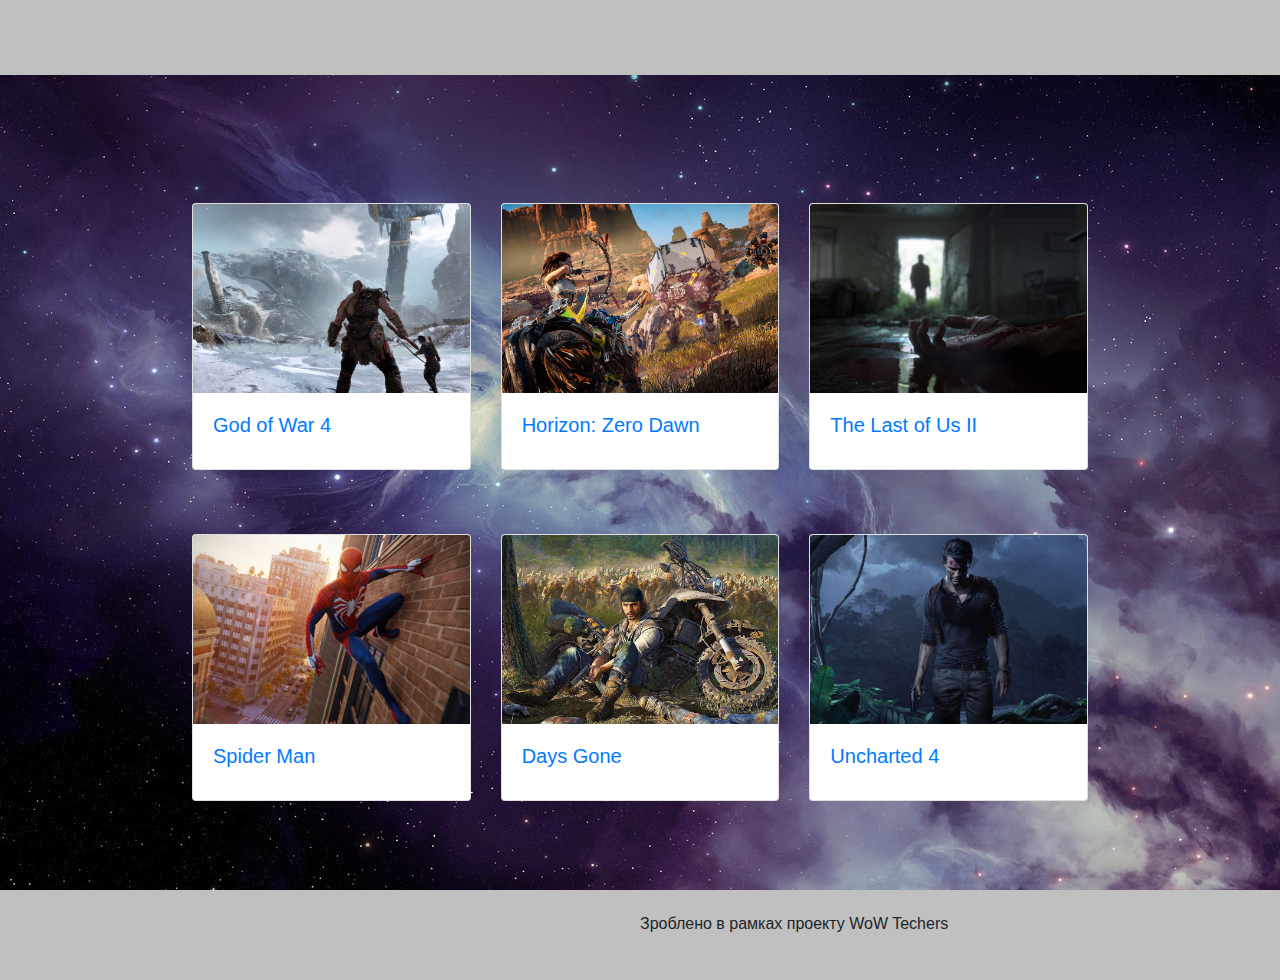
<file: index.html>
<!DOCTYPE html>
<html>
<head>
	<link rel="stylesheet" type="text/css" href="css/stylemenu.css">
	<link rel="stylesheet" href="https://stackpath.bootstrapcdn.com/bootstrap/4.3.1/css/bootstrap.min.css" integrity="sha384-ggOyR0iXCbMQv3Xipma34MD+dH/1fQ784/j6cY/iJTQUOhcWr7x9JvoRxT2MZw1T" crossorigin="anonymous">
	<script src="https://code.jquery.com/jquery-3.3.1.slim.min.js" integrity="sha384-q8i/X+965DzO0rT7abK41JStQIAqVgRVzpbzo5smXKp4YfRvH+8abtTE1Pi6jizo" crossorigin="anonymous"></script>
	<script src="https://stackpath.bootstrapcdn.com/bootstrap/4.3.1/js/bootstrap.min.js" integrity="sha384-JjSmVgyd0p3pXB1rRibZUAYoIIy6OrQ6VrjIEaFf/nJGzIxFDsf4x0xIM+B07jRM" crossorigin="anonymous"></script>
  <link rel="icon" href="img/ico.png">
	<title>PS4exclusives</title>
</head>
<body>
	<div class="up"></div>
	<div class="menu">
		<div class="card-deck">
  <div class="card">
    <img src="img/1.jpg" class="card-img-top">
    <div class="card-body">
      <a href="gow index.html"><h5 class="card-title">God of War 4</h5>
    </div></a>
  </div>
  <div class="card">
    <img src="img/2.jpg" class="card-img-top">
    <div class="card-body">
      <a href="hzd index.html"><h5 class="card-title">Horizon: Zero Dawn</h5>
    </a>
    </div>
  </div>
  <div class="card">
    <img src="img/3.jpg" class="card-img-top">
    <div class="card-body">
     <a href="lof index.html"><h5 class="card-title">The Last of Us II</h5>
    </a>
    </div>
  </div>
</div>
</div>
<div class="menu2">
		<div class="card-deck">
  <div class="card">
    <img src="img/4.jpg" class="card-img-top">
    <div class="card-body">
      <a href="sp index.html"><h5 class="card-title">Spider Man</h5>
    </a>
    </div>
  </div>
  <div class="card">
    <img src="img/5.jpg" class="card-img-top">
    <div class="card-body">
      <a href="dg index.html"><h5 class="card-title">Days Gone</h5>
    </a>
    </div>
  </div>
  <div class="card">
    <img src="img/6.jpg" class="card-img-top">
    <div class="card-body">
     <a href="u index.html"><h5 class="card-title">Uncharted 4</h5>
    </a>
    </div>
  </div>
</div>
</div>
<div class="footer">
  <footer class="page-footer font-small teal pt-4">
    <div class="container-fluid text-center text-md-left">
     <div class="row">
        <div class="col-md-6 mt-md-0 mt-3">
          <h5 class="text-uppercase font-weight-bold"></h5>
       </div>
        <hr class="clearfix w-100 d-md-none pb-3">
          <h6>Зроблено в рамках проекту WoW Techers</h6>
    </div>
  </footer>
  </div>  
</div>
  	

</body>
</html>
</file>
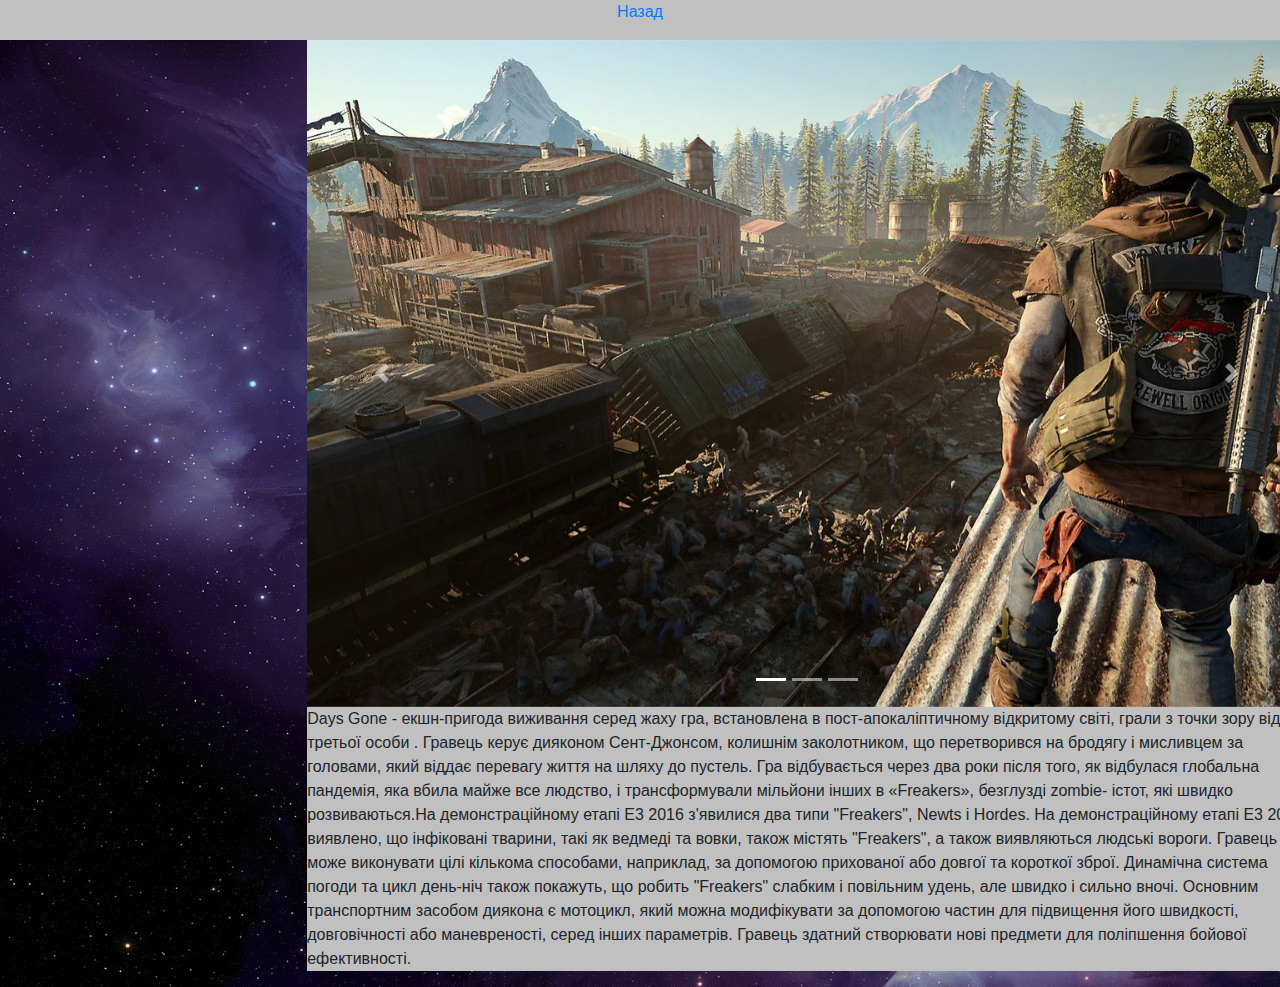
<file: dg index.html>
<!DOCTYPE html>
<html>
<head>
	<link rel="stylesheet" type="text/css" href="css/style sp.css">
	<link rel="stylesheet" href="https://stackpath.bootstrapcdn.com/bootstrap/4.3.1/css/bootstrap.min.css" integrity="sha384-ggOyR0iXCbMQv3Xipma34MD+dH/1fQ784/j6cY/iJTQUOhcWr7x9JvoRxT2MZw1T" crossorigin="anonymous">
	<script src="https://code.jquery.com/jquery-3.3.1.slim.min.js" integrity="sha384-q8i/X+965DzO0rT7abK41JStQIAqVgRVzpbzo5smXKp4YfRvH+8abtTE1Pi6jizo" crossorigin="anonymous"></script>
	<script src="https://stackpath.bootstrapcdn.com/bootstrap/4.3.1/js/bootstrap.min.js" integrity="sha384-JjSmVgyd0p3pXB1rRibZUAYoIIy6OrQ6VrjIEaFf/nJGzIxFDsf4x0xIM+B07jRM" crossorigin="anonymous"></script>
  <link rel="icon" href="img/ico.png">
	<title>Days Gone</title>
</head>
<body>
	<div class="up">
		<a href="index.html">Назад</a>
	</div>

	<div flex-container>
		<div class="back">
			<div id="carouselExampleIndicators" class="carousel slide" data-ride="carousel">
  <ol class="carousel-indicators">
    <li data-target="#carouselExampleIndicators" data-slide-to="0" class="active"></li>
    <li data-target="#carouselExampleIndicators" data-slide-to="1"></li>
    <li data-target="#carouselExampleIndicators" data-slide-to="2"></li>
  </ol>
  <div class="carousel-inner">
    <div class="carousel-item active">
      <img src="img/d1.jpeg" class="d-block w-100">
    </div>
    <div class="carousel-item">
      <img src="img/d2.jpeg" class="d-block w-100">
    </div>
    <div class="carousel-item">
      <img src="img/d3.jpg" class="d-block w-100">
    </div>
  </div>
  <a class="carousel-control-prev" href="#carouselExampleIndicators" role="button" data-slide="prev">
    <span class="carousel-control-prev-icon" aria-hidden="true"></span>
    <span class="sr-only">Previous</span>
  </a>
  <a class="carousel-control-next" href="#carouselExampleIndicators" role="button" data-slide="next">
    <span class="carousel-control-next-icon" aria-hidden="true"></span>
    <span class="sr-only">Next</span>
  </a>
	</div>
	<p>Days Gone - екшн-пригода виживання серед жаху гра, встановлена в пост-апокаліптичному відкритому світі, грали з точки зору від третьої особи . Гравець керує дияконом Сент-Джонсом, колишнім заколотником, що перетворився на бродягу і мисливцем за головами, який віддає перевагу життя на шляху до пустель. Гра відбувається через два роки після того, як відбулася глобальна пандемія, яка вбила майже все людство, і трансформували мільйони інших в «Freakers», безглузді zombie- істот, які швидко розвиваються.На демонстраційному етапі E3 2016 з'явилися два типи "Freakers", Newts і Hordes. На демонстраційному етапі E3 2017 виявлено, що інфіковані тварини, такі як ведмеді та вовки, також містять "Freakers", а також виявляються людські вороги.

Гравець може виконувати цілі кількома способами, наприклад, за допомогою прихованої або довгої та короткої зброї. Динамічна система погоди та цикл день-ніч також покажуть, що робить "Freakers" слабким і повільним удень, але швидко і сильно вночі. Основним транспортним засобом диякона є мотоцикл, який можна модифікувати за допомогою частин для підвищення його швидкості, довговічності або маневреності, серед інших параметрів. Гравець здатний створювати нові предмети для поліпшення бойової ефективності. </p>
	</div>
</div>
	


</body>
</html>
</file>
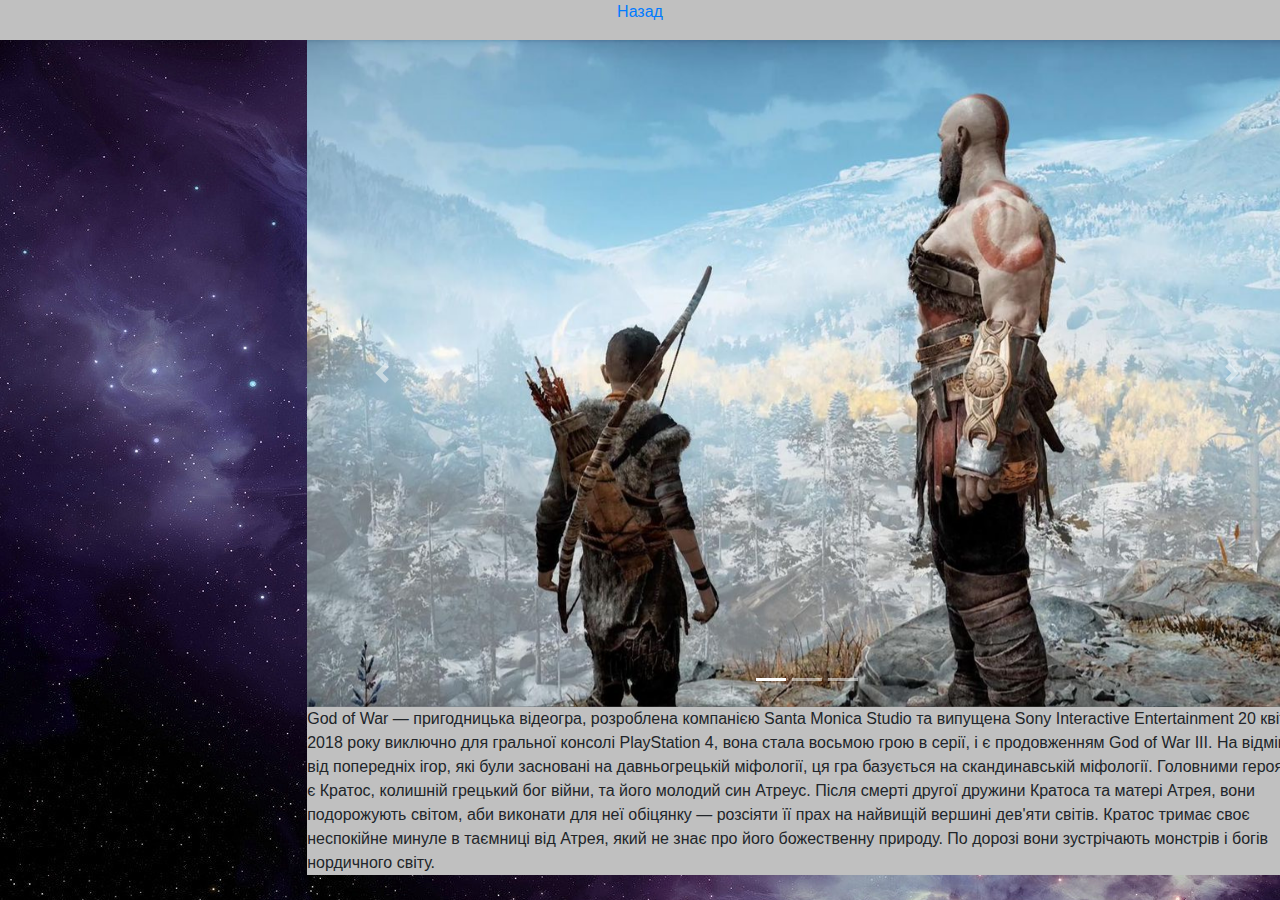
<file: gow index.html>
<!DOCTYPE html>
<html>
<head>
	<link rel="stylesheet" type="text/css" href="css/style gow.css">
	<link rel="stylesheet" href="https://stackpath.bootstrapcdn.com/bootstrap/4.3.1/css/bootstrap.min.css" integrity="sha384-ggOyR0iXCbMQv3Xipma34MD+dH/1fQ784/j6cY/iJTQUOhcWr7x9JvoRxT2MZw1T" crossorigin="anonymous">
	<script src="https://code.jquery.com/jquery-3.3.1.slim.min.js" integrity="sha384-q8i/X+965DzO0rT7abK41JStQIAqVgRVzpbzo5smXKp4YfRvH+8abtTE1Pi6jizo" crossorigin="anonymous"></script>
	<script src="https://stackpath.bootstrapcdn.com/bootstrap/4.3.1/js/bootstrap.min.js" integrity="sha384-JjSmVgyd0p3pXB1rRibZUAYoIIy6OrQ6VrjIEaFf/nJGzIxFDsf4x0xIM+B07jRM" crossorigin="anonymous"></script>
	<link rel="icon" href="img/ico.png">
	<title>God Of War</title>
</head>
<body>
	<div class="up">
		<a href="menu index.html">Назад</a>
	</div>

	<div flex-container>
		<div class="back">
			<div id="carouselExampleIndicators" class="carousel slide" data-ride="carousel">
  <ol class="carousel-indicators">
    <li data-target="#carouselExampleIndicators" data-slide-to="0" class="active"></li>
    <li data-target="#carouselExampleIndicators" data-slide-to="1"></li>
    <li data-target="#carouselExampleIndicators" data-slide-to="2"></li>
  </ol>
  <div class="carousel-inner">
    <div class="carousel-item active">
      <img src="img/g1.jpg" class="d-block w-100">
    </div>
    <div class="carousel-item">
      <img src="img/g2.png" class="d-block w-100">
    </div>
    <div class="carousel-item">
      <img src="img/g3.jpg" class="d-block w-100">
    </div>
  </div>
  <a class="carousel-control-prev" href="#carouselExampleIndicators" role="button" data-slide="prev">
    <span class="carousel-control-prev-icon" aria-hidden="true"></span>
    <span class="sr-only">Previous</span>
  </a>
  <a class="carousel-control-next" href="#carouselExampleIndicators" role="button" data-slide="next">
    <span class="carousel-control-next-icon" aria-hidden="true"></span>
    <span class="sr-only">Next</span>
  </a>
	</div>
	<p>God of War — пригодницька відеогра, розроблена компанією Santa Monica Studio та випущена Sony Interactive Entertainment 20 квітня 2018 року виключно для гральної консолі PlayStation 4, вона стала восьмою грою в серії, і є продовженням God of War III. На відміну від попередніх ігор, які були засновані на давньогрецькій міфології, ця гра базується на скандинавській міфології. Головними героями є Кратос, колишній грецький бог війни, та його молодий син Атреус. Після смерті другої дружини Кратоса та матері Атрея, вони подорожують світом, аби виконати для неї обіцянку — розсіяти її прах на найвищій вершині дев'яти світів. Кратос тримає своє неспокійне минуле в таємниці від Атрея, який не знає про його божественну природу. По дорозі вони зустрічають монстрів і богів нордичного світу. </p>
	</div>
</div>
	


</body>
</html>
</file>
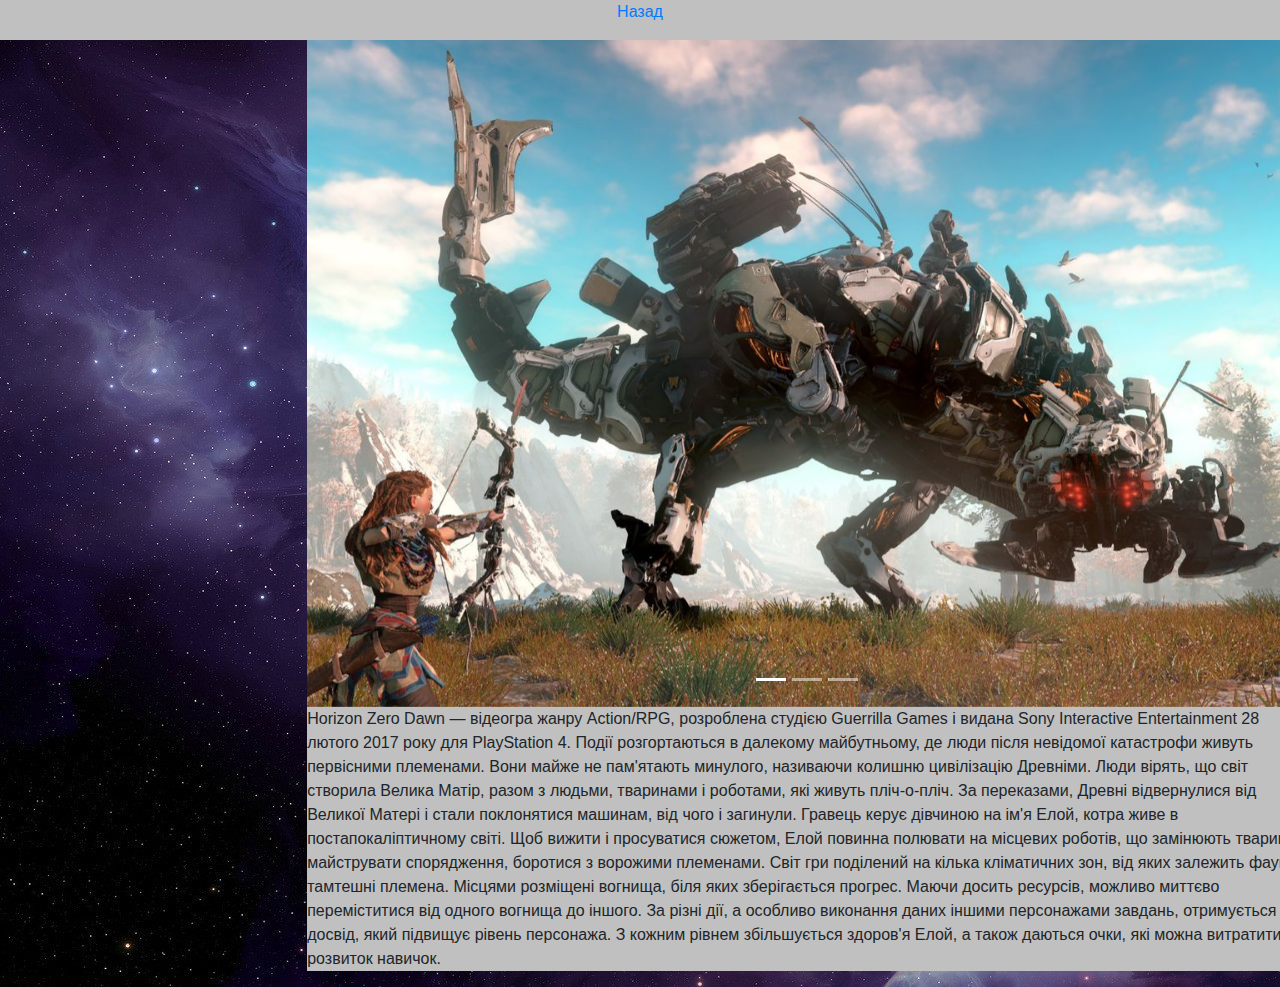
<file: hzd index.html>
<!DOCTYPE html>
<html>
<head>
	<link rel="stylesheet" type="text/css" href="css/style hzd.css">
	<link rel="stylesheet" href="https://stackpath.bootstrapcdn.com/bootstrap/4.3.1/css/bootstrap.min.css" integrity="sha384-ggOyR0iXCbMQv3Xipma34MD+dH/1fQ784/j6cY/iJTQUOhcWr7x9JvoRxT2MZw1T" crossorigin="anonymous">
	<script src="https://code.jquery.com/jquery-3.3.1.slim.min.js" integrity="sha384-q8i/X+965DzO0rT7abK41JStQIAqVgRVzpbzo5smXKp4YfRvH+8abtTE1Pi6jizo" crossorigin="anonymous"></script>
	<script src="https://stackpath.bootstrapcdn.com/bootstrap/4.3.1/js/bootstrap.min.js" integrity="sha384-JjSmVgyd0p3pXB1rRibZUAYoIIy6OrQ6VrjIEaFf/nJGzIxFDsf4x0xIM+B07jRM" crossorigin="anonymous"></script>
  <link rel="icon" href="img/ico.png">
	<title>Horizon: Zero Dawn</title>
</head>
<body>
	<div class="up">
		<a href="index.html">Назад</a>
	</div>

	<div flex-container>
		<div class="back">
			<div id="carouselExampleIndicators" class="carousel slide" data-ride="carousel">
  <ol class="carousel-indicators">
    <li data-target="#carouselExampleIndicators" data-slide-to="0" class="active"></li>
    <li data-target="#carouselExampleIndicators" data-slide-to="1"></li>
    <li data-target="#carouselExampleIndicators" data-slide-to="2"></li>
  </ol>
  <div class="carousel-inner">
    <div class="carousel-item active">
      <img src="img/h1.jpg" class="d-block w-100">
    </div>
    <div class="carousel-item">
      <img src="img/h2.jpg" class="d-block w-100">
    </div>
    <div class="carousel-item">
      <img src="img/h3.jpg" class="d-block w-100">
    </div>
  </div>
  <a class="carousel-control-prev" href="#carouselExampleIndicators" role="button" data-slide="prev">
    <span class="carousel-control-prev-icon" aria-hidden="true"></span>
    <span class="sr-only">Previous</span>
  </a>
  <a class="carousel-control-next" href="#carouselExampleIndicators" role="button" data-slide="next">
    <span class="carousel-control-next-icon" aria-hidden="true"></span>
    <span class="sr-only">Next</span>
  </a>
	</div>
	<p>Horizon Zero Dawn — відеогра жанру Action/RPG, розроблена студією Guerrilla Games і видана Sony Interactive Entertainment 28 лютого 2017 року для PlayStation 4. Події розгортаються в далекому майбутньому, де люди після невідомої катастрофи живуть первісними племенами. Вони майже не пам'ятають минулого, називаючи колишню цивілізацію Древніми. Люди вірять, що світ створила Велика Матір, разом з людьми, тваринами і роботами, які живуть пліч-о-пліч. За переказами, Древні відвернулися від Великої Матері і стали поклонятися машинам, від чого і загинули. Гравець керує дівчиною на ім'я Елой, котра живе в постапокаліптичному світі. Щоб вижити і просуватися сюжетом, Елой повинна полювати на місцевих роботів, що замінюють тварин, майструвати спорядження, боротися з ворожими племенами. Світ гри поділений на кілька кліматичних зон, від яких залежить фауна і тамтешні племена. Місцями розміщені вогнища, біля яких зберігається прогрес. Маючи досить ресурсів, можливо миттєво переміститися від одного вогнища до іншого. За різні дії, а особливо виконання даних іншими персонажами завдань, отримується досвід, який підвищує рівень персонажа. З кожним рівнем збільшується здоров'я Елой, а також даються очки, які можна витратити на розвиток навичок.  </p>
	</div>
</div>
	


</body>
</html>
</file>
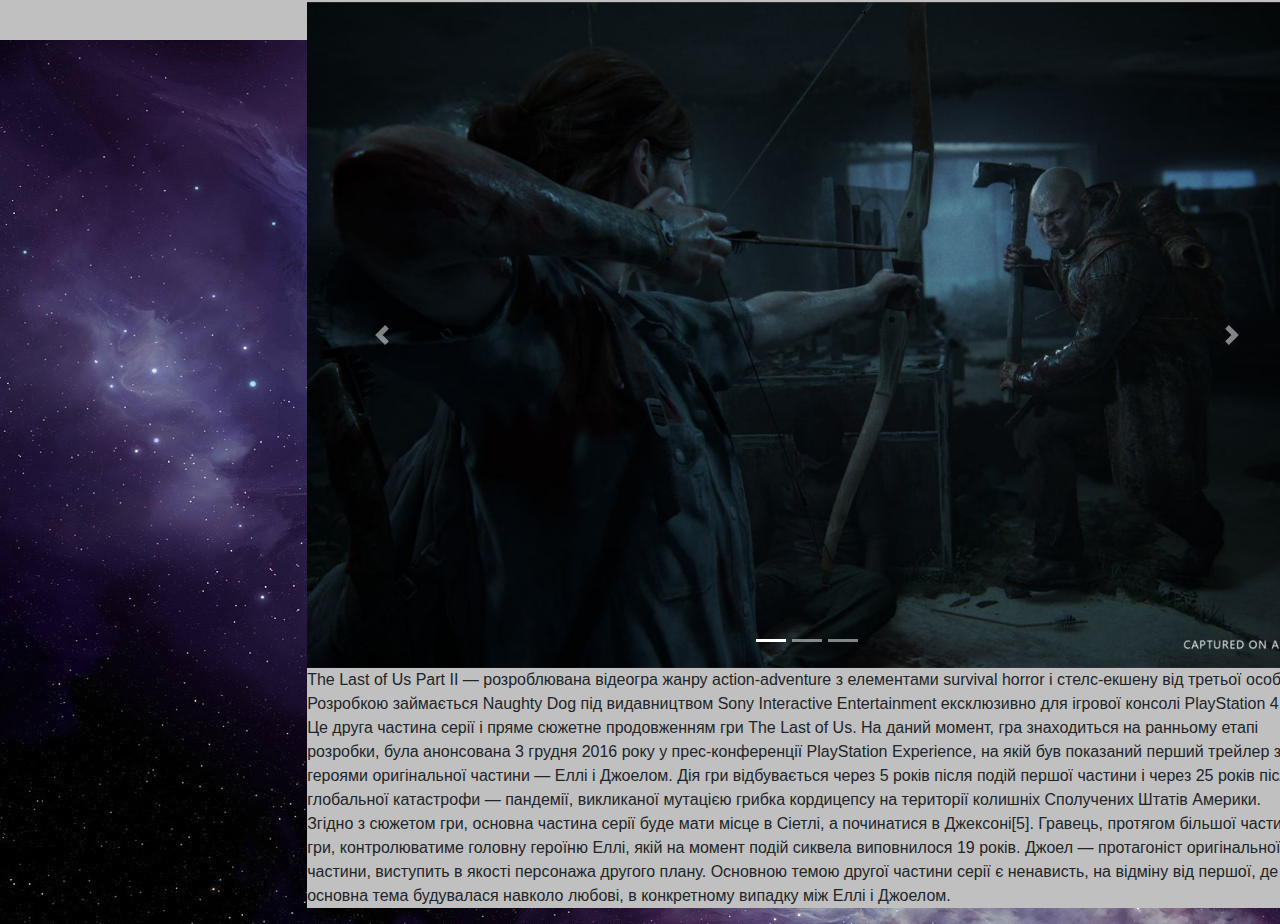
<file: lof index.html>
<!DOCTYPE html>
<html>
<head>
	<link rel="stylesheet" type="text/css" href="css/style lof.css">
	<link rel="stylesheet" href="https://stackpath.bootstrapcdn.com/bootstrap/4.3.1/css/bootstrap.min.css" integrity="sha384-ggOyR0iXCbMQv3Xipma34MD+dH/1fQ784/j6cY/iJTQUOhcWr7x9JvoRxT2MZw1T" crossorigin="anonymous">
	<script src="https://code.jquery.com/jquery-3.3.1.slim.min.js" integrity="sha384-q8i/X+965DzO0rT7abK41JStQIAqVgRVzpbzo5smXKp4YfRvH+8abtTE1Pi6jizo" crossorigin="anonymous"></script>
	<script src="https://stackpath.bootstrapcdn.com/bootstrap/4.3.1/js/bootstrap.min.js" integrity="sha384-JjSmVgyd0p3pXB1rRibZUAYoIIy6OrQ6VrjIEaFf/nJGzIxFDsf4x0xIM+B07jRM" crossorigin="anonymous"></script>
  <link rel="icon" href="img/ico.png">
	<title>The Last of Us II</title>
</head>
<body>
	<div class="up">
		<a href="index.html">Назад</a>
	</div>

	<div flex-container>
		<div class="back">
			<div id="carouselExampleIndicators" class="carousel slide" data-ride="carousel">
  <ol class="carousel-indicators">
    <li data-target="#carouselExampleIndicators" data-slide-to="0" class="active"></li>
    <li data-target="#carouselExampleIndicators" data-slide-to="1"></li>
    <li data-target="#carouselExampleIndicators" data-slide-to="2"></li>
  </ol>
  <div class="carousel-inner">
    <div class="carousel-item active">
      <img src="img/l1.jpg" class="d-block w-100">
    </div>
    <div class="carousel-item">
      <img src="img/l2.jpg" class="d-block w-100">
    </div>
    <div class="carousel-item">
      <img src="img/l3.jpeg" class="d-block w-100">
    </div>
  </div>
  <a class="carousel-control-prev" href="#carouselExampleIndicators" role="button" data-slide="prev">
    <span class="carousel-control-prev-icon" aria-hidden="true"></span>
    <span class="sr-only">Previous</span>
  </a>
  <a class="carousel-control-next" href="#carouselExampleIndicators" role="button" data-slide="next">
    <span class="carousel-control-next-icon" aria-hidden="true"></span>
    <span class="sr-only">Next</span>
  </a>
	</div>
	<p>The Last of Us Part II — розроблювана відеогра жанру action-adventure з елементами survival horror і стелс-екшену від третьої особи. Розробкою займається Naughty Dog під видавництвом Sony Interactive Entertainment ексклюзивно для ігрової консолі PlayStation 4. Це друга частина серії і пряме сюжетне продовженням гри The Last of Us. На даний момент, гра знаходиться на ранньому етапі розробки, була анонсована 3 грудня 2016 року у прес-конференції PlayStation Experience, на якій був показаний перший трейлер з героями оригінальної частини — Еллі і Джоелом.

  Дія гри відбувається через 5 років після подій першої частини і через 25 років після глобальної катастрофи — пандемії, викликаної мутацією грибка кордицепсу на території колишніх Сполучених Штатів Америки. Згідно з сюжетом гри, основна частина серії буде мати місце в Сіетлі, а починатися в Джексоні[5]. Гравець, протягом більшої частини гри, контролюватиме головну героїню Еллі, якій на момент подій сиквела виповнилося 19 років. Джоел — протагоніст оригінальної частини, виступить в якості персонажа другого плану. Основною темою другої частини серії є ненависть, на відміну від першої, де основна тема будувалася навколо любові, в конкретному випадку між Еллі і Джоелом.   </p>
	</div>
</div>
	


</body>
</html>
</file>
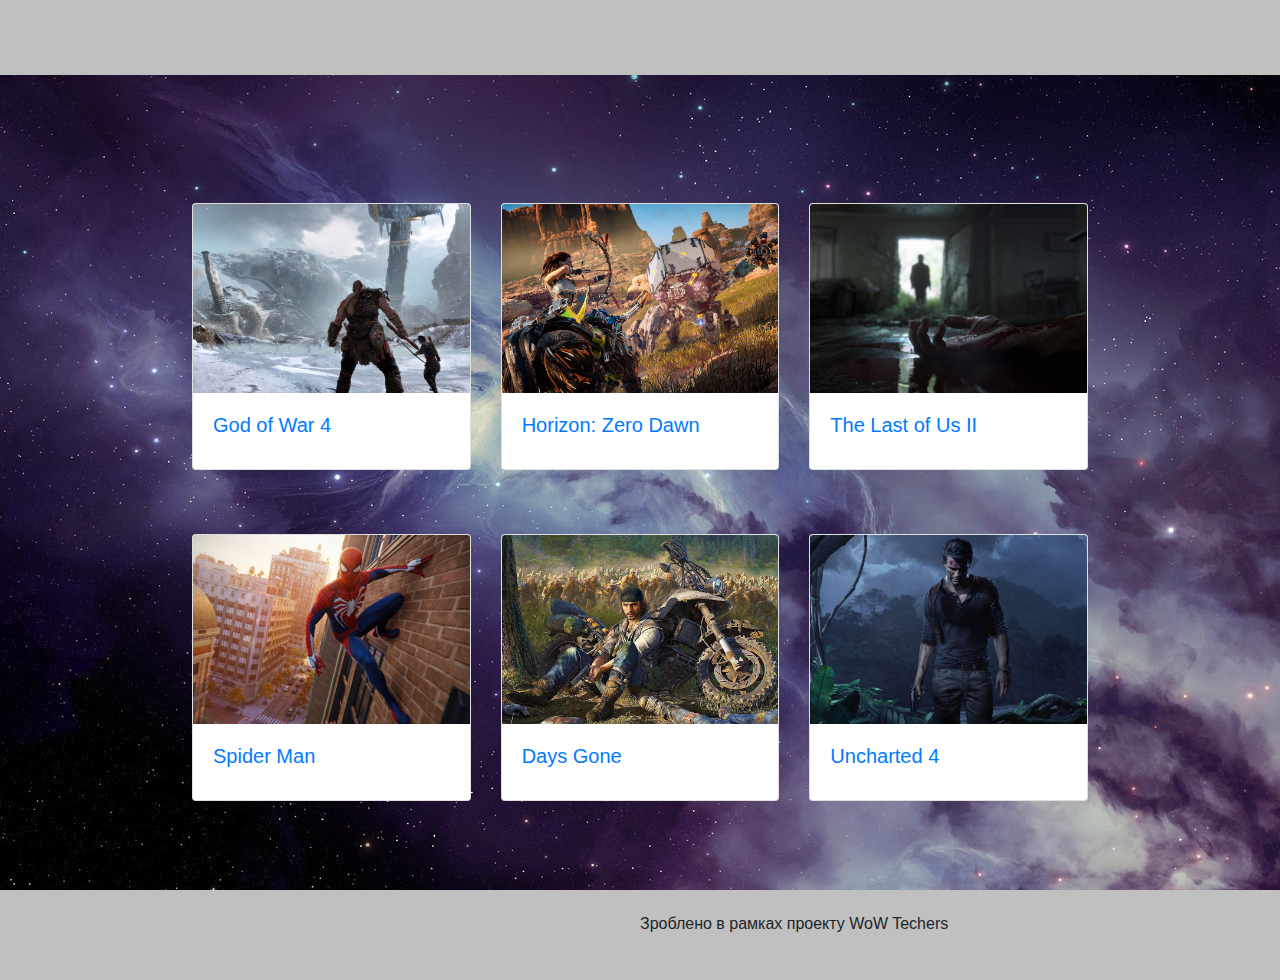
<file: menu index.html>
<!DOCTYPE html>
<html>
<head>
	<link rel="stylesheet" type="text/css" href="css/stylemenu.css">
	<link rel="stylesheet" href="https://stackpath.bootstrapcdn.com/bootstrap/4.3.1/css/bootstrap.min.css" integrity="sha384-ggOyR0iXCbMQv3Xipma34MD+dH/1fQ784/j6cY/iJTQUOhcWr7x9JvoRxT2MZw1T" crossorigin="anonymous">
	<script src="https://code.jquery.com/jquery-3.3.1.slim.min.js" integrity="sha384-q8i/X+965DzO0rT7abK41JStQIAqVgRVzpbzo5smXKp4YfRvH+8abtTE1Pi6jizo" crossorigin="anonymous"></script>
	<script src="https://stackpath.bootstrapcdn.com/bootstrap/4.3.1/js/bootstrap.min.js" integrity="sha384-JjSmVgyd0p3pXB1rRibZUAYoIIy6OrQ6VrjIEaFf/nJGzIxFDsf4x0xIM+B07jRM" crossorigin="anonymous"></script>
  <link rel="icon" href="img/ico.png">
	<title>PS4exclusives</title>
</head>
<body>
	<div class="up"></div>
	<div class="menu">
		<div class="card-deck">
  <div class="card">
    <img src="img/1.jpg" class="card-img-top">
    <div class="card-body">
      <a href="gow index.html"><h5 class="card-title">God of War 4</h5>
    </div></a>
  </div>
  <div class="card">
    <img src="img/2.jpg" class="card-img-top">
    <div class="card-body">
      <a href="hzd index.html"><h5 class="card-title">Horizon: Zero Dawn</h5>
    </a>
    </div>
  </div>
  <div class="card">
    <img src="img/3.jpg" class="card-img-top">
    <div class="card-body">
     <a href="lof index.html"><h5 class="card-title">The Last of Us II</h5>
    </a>
    </div>
  </div>
</div>
</div>
<div class="menu2">
		<div class="card-deck">
  <div class="card">
    <img src="img/4.jpg" class="card-img-top">
    <div class="card-body">
      <a href="sp index.html"><h5 class="card-title">Spider Man</h5>
    </a>
    </div>
  </div>
  <div class="card">
    <img src="img/5.jpg" class="card-img-top">
    <div class="card-body">
      <a href="dg index.html"><h5 class="card-title">Days Gone</h5>
    </a>
    </div>
  </div>
  <div class="card">
    <img src="img/6.jpg" class="card-img-top">
    <div class="card-body">
     <a href="u index.html"><h5 class="card-title">Uncharted 4</h5>
    </a>
    </div>
  </div>
</div>
</div>
<div class="footer">
  <footer class="page-footer font-small teal pt-4">
    <div class="container-fluid text-center text-md-left">
     <div class="row">
        <div class="col-md-6 mt-md-0 mt-3">
          <h5 class="text-uppercase font-weight-bold"></h5>
       </div>
        <hr class="clearfix w-100 d-md-none pb-3">
          <h6>Зроблено в рамках проекту WoW Techers</h6>
    </div>
  </footer>
  </div>  
</div>
  	

</body>
</html>
</file>
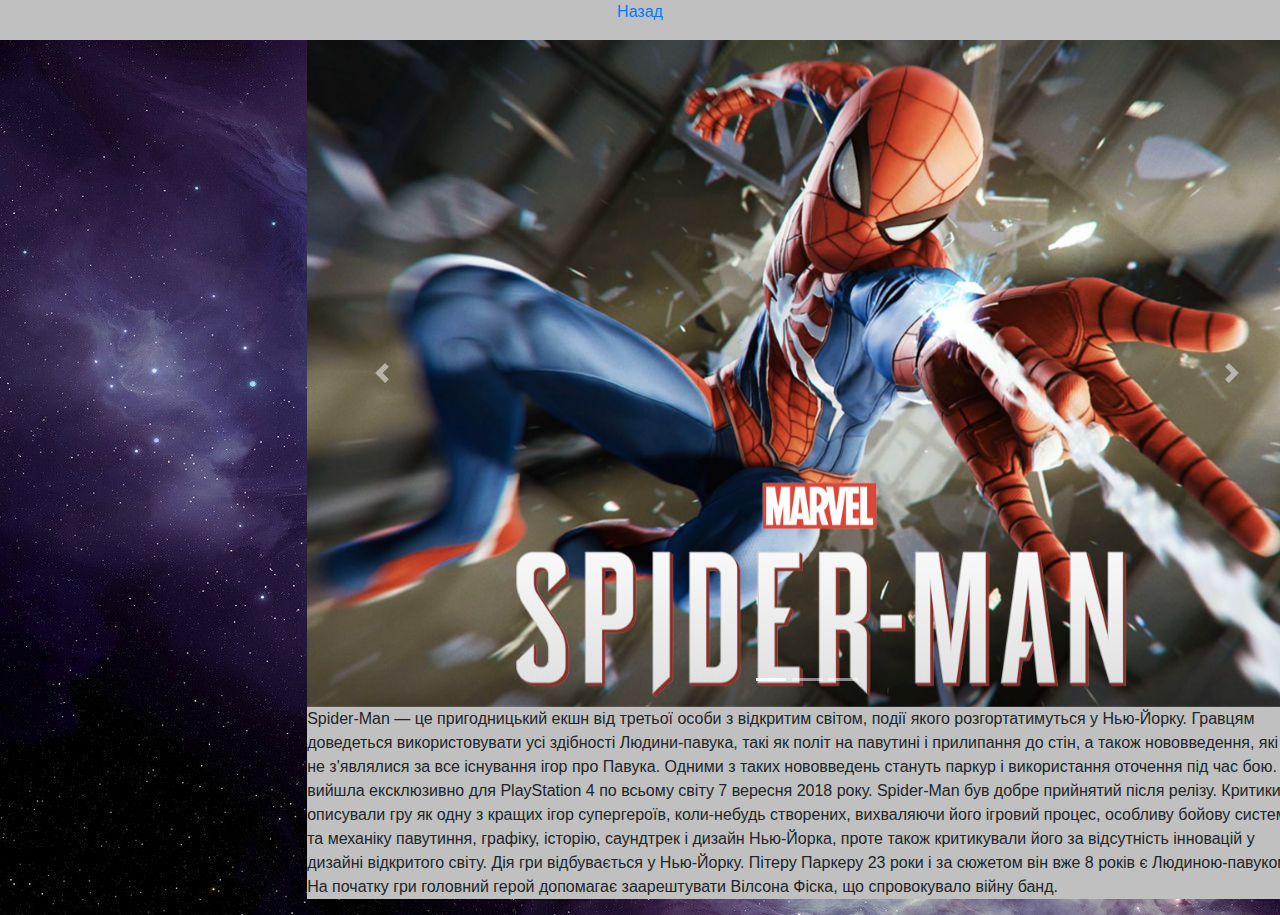
<file: sp index.html>
<!DOCTYPE html>
<html>
<head>
	<link rel="stylesheet" type="text/css" href="css/style sp.css">
	<link rel="stylesheet" href="https://stackpath.bootstrapcdn.com/bootstrap/4.3.1/css/bootstrap.min.css" integrity="sha384-ggOyR0iXCbMQv3Xipma34MD+dH/1fQ784/j6cY/iJTQUOhcWr7x9JvoRxT2MZw1T" crossorigin="anonymous">
	<script src="https://code.jquery.com/jquery-3.3.1.slim.min.js" integrity="sha384-q8i/X+965DzO0rT7abK41JStQIAqVgRVzpbzo5smXKp4YfRvH+8abtTE1Pi6jizo" crossorigin="anonymous"></script>
	<script src="https://stackpath.bootstrapcdn.com/bootstrap/4.3.1/js/bootstrap.min.js" integrity="sha384-JjSmVgyd0p3pXB1rRibZUAYoIIy6OrQ6VrjIEaFf/nJGzIxFDsf4x0xIM+B07jRM" crossorigin="anonymous"></script>
  <link rel="icon" href="img/ico.png">
	<title>Spider Man</title>
</head>
<body>
	<div class="up">
		<a href="index.html">Назад</a>
	</div>

	<div flex-container>
		<div class="back">
			<div id="carouselExampleIndicators" class="carousel slide" data-ride="carousel">
  <ol class="carousel-indicators">
    <li data-target="#carouselExampleIndicators" data-slide-to="0" class="active"></li>
    <li data-target="#carouselExampleIndicators" data-slide-to="1"></li>
    <li data-target="#carouselExampleIndicators" data-slide-to="2"></li>
  </ol>
  <div class="carousel-inner">
    <div class="carousel-item active">
      <img src="img/s1.png" class="d-block w-100">
    </div>
    <div class="carousel-item">
      <img src="img/s2.jpg" class="d-block w-100">
    </div>
    <div class="carousel-item">
      <img src="img/s3.jpg" class="d-block w-100">
    </div>
  </div>
  <a class="carousel-control-prev" href="#carouselExampleIndicators" role="button" data-slide="prev">
    <span class="carousel-control-prev-icon" aria-hidden="true"></span>
    <span class="sr-only">Previous</span>
  </a>
  <a class="carousel-control-next" href="#carouselExampleIndicators" role="button" data-slide="next">
    <span class="carousel-control-next-icon" aria-hidden="true"></span>
    <span class="sr-only">Next</span>
  </a>
	</div>
	<p>Spider-Man — це пригодницький екшн від третьої особи з відкритим світом, події якого розгортатимуться у Нью-Йорку. Гравцям доведеться використовувати усі здібності Людини-павука, такі як політ на павутині і прилипання до стін, а також нововведення, які ще не з'являлися за все існування ігор про Павука. Одними з таких нововведень стануть паркур і використання оточення під час бою. Гра вийшла ексклюзивно для PlayStation 4 по всьому світу 7 вересня 2018 року. Spider-Man був добре прийнятий після релізу. Критики описували гру як одну з кращих ігор супергероїв, коли-небудь створених, вихваляючи його ігровий процес, особливу бойову систему та механіку павутиння, графіку, історію, саундтрек і дизайн Нью-Йорка, проте також критикували його за відсутність інновацій у дизайні відкритого світу. Дія гри відбувається у Нью-Йорку. Пітеру Паркеру 23 роки і за сюжетом він вже 8 років є Людиною-павуком. На початку гри головний герой допомагає заарештувати Вілсона Фіска, що спровокувало війну банд.    </p>
	</div>
</div>
	


</body>
</html>
</file>
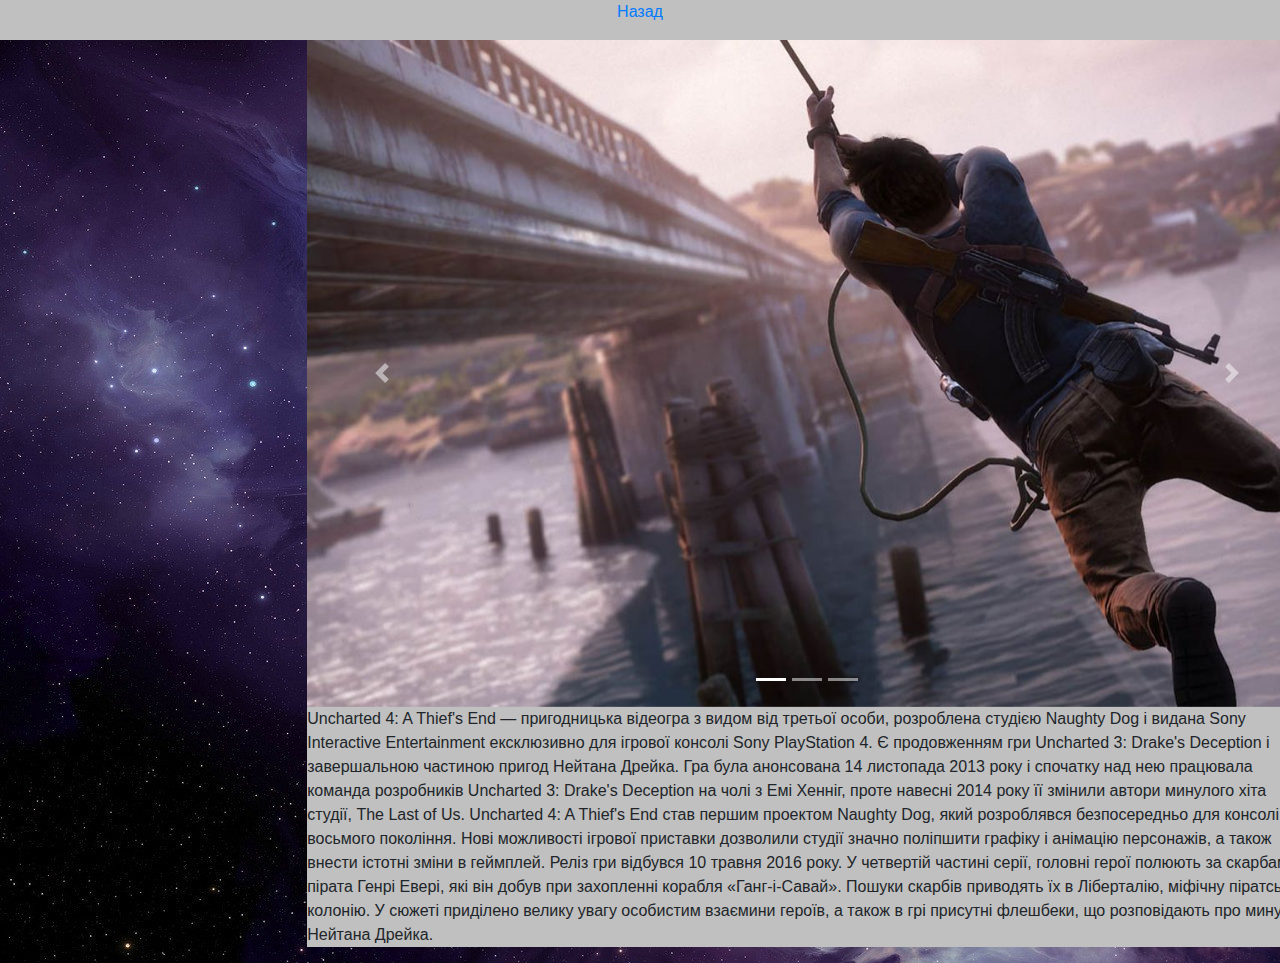
<file: u index.html>
<!DOCTYPE html>
<html>
<head>
	<link rel="stylesheet" type="text/css" href="css/style sp.css">
	<link rel="stylesheet" href="https://stackpath.bootstrapcdn.com/bootstrap/4.3.1/css/bootstrap.min.css" integrity="sha384-ggOyR0iXCbMQv3Xipma34MD+dH/1fQ784/j6cY/iJTQUOhcWr7x9JvoRxT2MZw1T" crossorigin="anonymous">
	<script src="https://code.jquery.com/jquery-3.3.1.slim.min.js" integrity="sha384-q8i/X+965DzO0rT7abK41JStQIAqVgRVzpbzo5smXKp4YfRvH+8abtTE1Pi6jizo" crossorigin="anonymous"></script>
	<script src="https://stackpath.bootstrapcdn.com/bootstrap/4.3.1/js/bootstrap.min.js" integrity="sha384-JjSmVgyd0p3pXB1rRibZUAYoIIy6OrQ6VrjIEaFf/nJGzIxFDsf4x0xIM+B07jRM" crossorigin="anonymous"></script>
  <link rel="icon" href="img/ico.png">
	<title>Spider Man</title>
</head>
<body>
	<div class="up">
		<a href="index.html">Назад</a>
	</div>

	<div flex-container>
		<div class="back">
			<div id="carouselExampleIndicators" class="carousel slide" data-ride="carousel">
  <ol class="carousel-indicators">
    <li data-target="#carouselExampleIndicators" data-slide-to="0" class="active"></li>
    <li data-target="#carouselExampleIndicators" data-slide-to="1"></li>
    <li data-target="#carouselExampleIndicators" data-slide-to="2"></li>
  </ol>
  <div class="carousel-inner">
    <div class="carousel-item active">
      <img src="img/u1.jpg" class="d-block w-100">
    </div>
    <div class="carousel-item">
      <img src="img/u2.jpg" class="d-block w-100">
    </div>
    <div class="carousel-item">
      <img src="img/u3.jpg" class="d-block w-100">
    </div>
  </div>
  <a class="carousel-control-prev" href="#carouselExampleIndicators" role="button" data-slide="prev">
    <span class="carousel-control-prev-icon" aria-hidden="true"></span>
    <span class="sr-only">Previous</span>
  </a>
  <a class="carousel-control-next" href="#carouselExampleIndicators" role="button" data-slide="next">
    <span class="carousel-control-next-icon" aria-hidden="true"></span>
    <span class="sr-only">Next</span>
  </a>
	</div>
	<p>Uncharted 4: A Thief's End — пригодницька відеогра з видом від третьої особи, розроблена студією Naughty Dog і видана Sony Interactive Entertainment ексклюзивно для ігрової консолі Sony PlayStation 4. Є продовженням гри Uncharted 3: Drake's Deception і завершальною частиною пригод Нейтана Дрейка.

  Гра була анонсована 14 листопада 2013 року і спочатку над нею працювала команда розробників Uncharted 3: Drake's Deception на чолі з Емі Хенніг, проте навесні 2014 року її змінили автори минулого хіта студії, The Last of Us. Uncharted 4: A Thief's End став першим проектом Naughty Dog, який розроблявся безпосередньо для консолі восьмого покоління. Нові можливості ігрової приставки дозволили студії значно поліпшити графіку і анімацію персонажів, а також внести істотні зміни в геймплей. Реліз гри відбувся 10 травня 2016 року.

  У четвертій частині серії, головні герої полюють за скарбами пірата Генрі Евері, які він добув при захопленні корабля «Ганг-і-Савай». Пошуки скарбів приводять їх в Ліберталію, міфічну піратську колонію. У сюжеті приділено велику увагу особистим взаємини героїв, а також в грі присутні флешбеки, що розповідають про минуле Нейтана Дрейка.  </p>
	</div>
</div>
	


</body>
</html>
</file>
<file: css/stylemenu.css>
body{
	background-image: url(../img/b1.jpg);
	}
.menu{
	margin-right: 15%;
	margin-left: 15%;
	margin-top: 10%;
}
.menu2{
	margin-right: 15%;
	margin-left: 15%;
	margin-top: 5%;
	margin-bottom: 10%;

}
.footer{
	background-color: #C0C0C0;
	margin-top: -3%;
	height: 90px;
	width: 100%;
	text-align: center;
}
.up{
	background-color: #C0C0C0;
	height: 75px;
	width: 100%;
	margin-top: 0%; 
}
</file>
<file: css/style sp.css>
body{
	background-image: url(../img/b1.jpg);
}
.up{
	background-color: #C0C0C0;
	height: 40px;
	width: 100%;
	margin-top: 0%;
	text-align:  center;
}
.back{
	background-color: #C0C0C0;
	height: 100%;
	width: 1000px;
	margin-left: 24%;
	margin-right: auto;
}
</file>
<file: css/style gow.css>
body{
	background-image: url(../img/b1.jpg);
}
.up{
	background-color: #C0C0C0;
	height: 40px;
	width: 100%;
	margin-top: 0%;
	text-align:  center;
}
.back{
	background-color: #C0C0C0;
	height: 100%;
	width: 1000px;
	margin-left: 24%;
	margin-right: auto;
}
</file>
<file: css/style hzd.css>
body{
	background-image: url(../img/b1.jpg);
}
.up{
	background-color: #C0C0C0;
	height: 40px;
	width: 100%;
	margin-top: 0%;
	text-align:  center;
}
.back{
	background-color: #C0C0C0;
	height: 100%;
	width: 1000px;
	margin-left: 24%;
	margin-right: auto;
}
</file>
<file: css/style lof.css>
body{
	background-image: url(../img/b1.jpg);
}
.up{
	background-color: #C0C0C0;
	height: 40px;
	width: 100%;
	margin-top: 0%;
	text-align:  center;
}
.back{
	background-color: #C0C0C0;
	height: 100%;
	width: 1000px;
	margin-left: 24%;
	margin-right: auto;
	margin-top: -3%;
}
</file>
